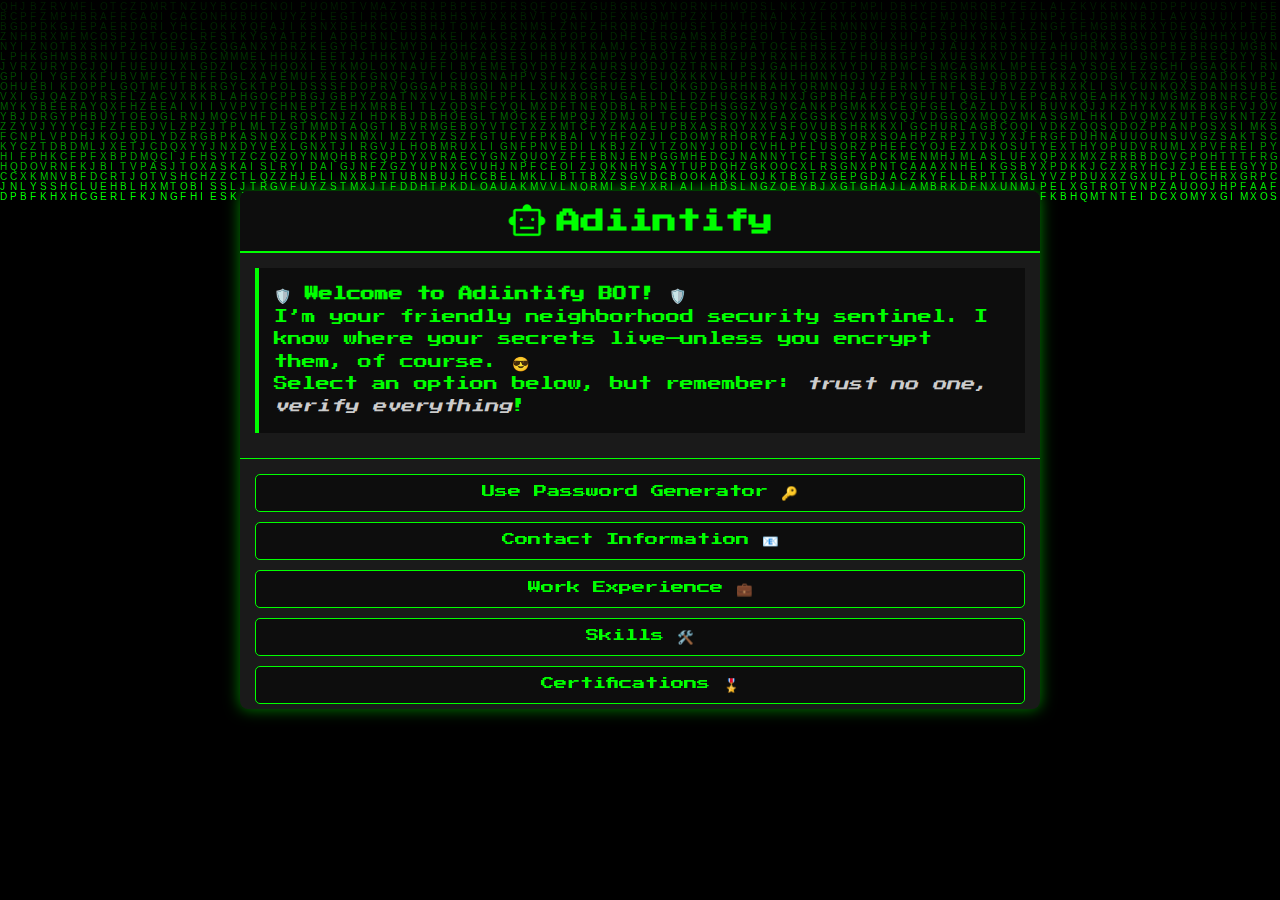
<file: bot/index.html>
<!DOCTYPE html>
<html lang="en">

<head>
    <meta charset="UTF-8" />
    <meta name="viewport" content="width=device-width, initial-scale=1" />
    <title>Adiintify Bot</title>
    <link rel="stylesheet" href="sty.css" />
    <link rel="icon" href="bot.ico" type="image/x-icon" />
    <link href="https://fonts.googleapis.com/css2?family=Press+Start+2P&display=swap" rel="stylesheet" />
</head>

<body>
    <canvas id="canvas"></canvas>

    <div class="chatbot-container">
        <div class="chatbot-header">
            <img src="bot.png" alt="Bot Icon" class="bot-icon" />
            <h2>Adiintify</h2>
        </div>

        <div class="chatbot-messages" id="chatbotMessages">
            <div class="chatbot-message">
                <p><b>🛡️ Welcome to Adiintify BOT! 🛡️</b></p>
                <p>
                    I’m your friendly neighborhood security sentinel. I know where your
                    secrets live—unless you encrypt them, of course. 😎<br />
                    Select an option below, but remember: <i>trust no one, verify everything</i>!
                </p>
            </div>
        </div>

        <div class="chatbot-options">
            <button onclick="reply('passwordGenerator')">
                Use Password Generator 🔑
            </button>
            <button onclick="reply('contact')">Contact Information 📧</button>
            <button onclick="reply('work')">Work Experience 💼</button>
            <button onclick="reply('skills')">Skills 🛠️</button>
            <button onclick="reply('certifications')">Certifications 🎖️</button>
            <button onclick="reply('projects')">Projects 🚧</button>
            <button onclick="reply('education')">Education 🎓</button>
            <button onclick="reply('community')">Community Contributions 🌐</button>
            <button onclick="reply('github')">GitHub 🐙</button>
            <button onclick="reply('linkedin')">LinkedIn 🔗</button>
            <button onclick="reply('medium')">Medium ✍️</button>
            <button onclick="reply('credly')">Credly 📜</button>
            <button onclick="reply('holopin')">Holopin 🎫</button>
            <button onclick="reply('twitter')">Twitter 🐦</button>
        </div>
    </div>

    <script src="scc.js"></script>
</body>

</html>
</file>
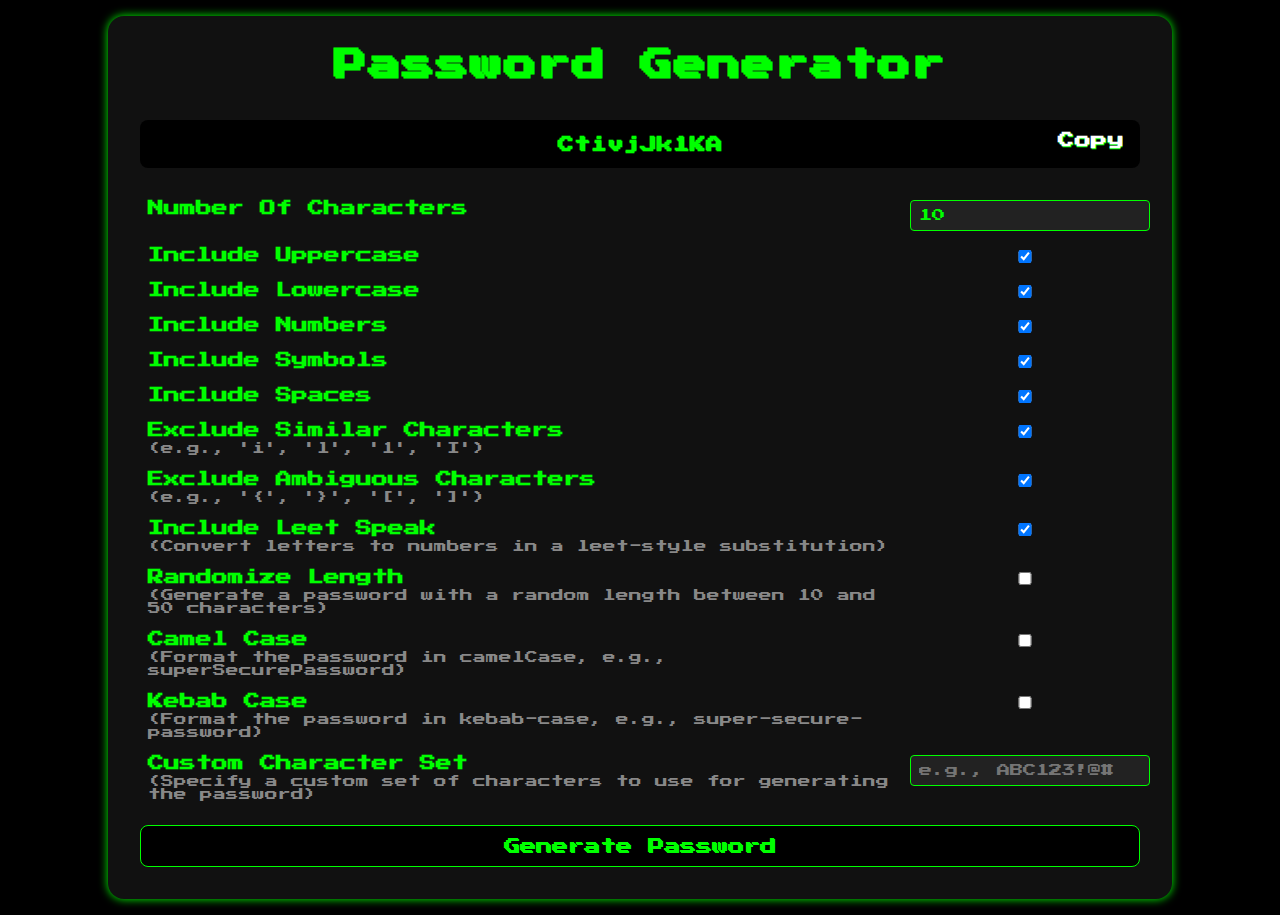
<file: password_generator/index.html>
<!DOCTYPE html>
<html lang="en">

<head>
    <meta charset="UTF-8">
    <meta name="viewport" content="width=device-width, initial-scale=1.0">
    <meta http-equiv="X-UA-Compatible" content="ie=edge">
    <script src="script.js" defer></script>
    <link rel="stylesheet" href="style.css">
    <title>Password Generator</title>
    <link rel="icon" href="favicon.ico" type="image/x-icon">
    <style>
        .form-table {
            width: 100%;
            border-collapse: collapse;
        }

        .form-table td {
            padding: 0.5rem;
            vertical-align: top;
        }

        .form-table label {
            font-weight: bold;
        }

        .form-table small {
            display: block;
            font-size: 0.8rem;
            color: #888;
        }
    </style>
</head>

<body>
    <div class="container">
        <h1 class="title blink">Password Generator</h1>
        <h3 class="password-display" id="passwordDisplay">***************</h3>

        <form id="passwordGeneratorForm" class="form">
            <table class="form-table">
                <tr>
                    <td>
                        <label for="characterAmountNumber">Number Of Characters</label>
                    </td>
                    <td><input class="number-input" type="number" min="1" max="50" value="10"
                            id="characterAmountNumber"></td>
                </tr>
                <tr>
                    <td>
                        <label for="includeUppercase">Include Uppercase</label>
                    </td>
                    <td><input type="checkbox" id="includeUppercase" checked></td>
                </tr>
                <tr>
                    <td>
                        <label for="includeLowercase">Include Lowercase</label>
                    </td>
                    <td><input type="checkbox" id="includeLowercase" checked></td>
                </tr>
                <tr>
                    <td>
                        <label for="includeNumbers">Include Numbers</label>
                    </td>
                    <td><input type="checkbox" id="includeNumbers" checked></td>
                </tr>
                <tr>
                    <td>
                        <label for="includeSymbols">Include Symbols</label>
                    </td>
                    <td><input type="checkbox" id="includeSymbols" checked></td>
                </tr>
                <tr>
                    <td>
                        <label for="includeSpaces">Include Spaces</label>
                    </td>
                    <td><input type="checkbox" id="includeSpaces" checked></td>
                </tr>
                <tr>
                    <td>
                        <label for="excludeSimilarCharacters">Exclude Similar Characters</label>
                        <small>(e.g., 'i', 'l', '1', 'I')</small>
                    </td>
                    <td><input type="checkbox" id="excludeSimilarCharacters" checked></td>
                </tr>
                <tr>
                    <td>
                        <label for="excludeAmbiguousCharacters">Exclude Ambiguous Characters</label>
                        <small>(e.g., '{', '}', '[', ']')</small>
                    </td>
                    <td><input type="checkbox" id="excludeAmbiguousCharacters" checked></td>
                </tr>
                <tr>
                    <td>
                        <label for="includeLeetSpeak">Include Leet Speak</label>
                        <small>(Convert letters to numbers in a leet-style substitution)</small>
                    </td>
                    <td><input type="checkbox" id="includeLeetSpeak" checked></td>
                </tr>
                <tr>
                    <td>
                        <label for="randomizeLength">Randomize Length</label>
                        <small>(Generate a password with a random length between 10 and 50 characters)</small>
                    </td>
                    <td><input type="checkbox" id="randomizeLength"></td>
                </tr>
                <tr>
                    <td>
                        <label for="camelCase">Camel Case</label>
                        <small>(Format the password in camelCase, e.g., superSecurePassword)</small>
                    </td>
                    <td><input type="checkbox" id="camelCase"></td>
                </tr>
                <tr>
                    <td>
                        <label for="kebabCase">Kebab Case</label>
                        <small>(Format the password in kebab-case, e.g., super-secure-password)</small>
                    </td>
                    <td><input type="checkbox" id="kebabCase"></td>
                </tr>
                <tr>
                    <td>
                        <label for="customCharacterSet">Custom Character Set</label>
                        <small>(Specify a custom set of characters to use for generating the password)</small>
                    </td>
                    <td><input type="text" id="customCharacterSet" placeholder="e.g., ABC123!@#"></td>
                </tr>
            </table>

            <button type="submit" class="btn">Generate Password</button>
        </form>
    </div>
</body>

</html>
</file>
<file: password_generator/style.css>
@import url("https://fonts.googleapis.com/css?family=Press+Start+2P&display=swap");

:root {
  --main-color: #0f0;
  --main-font: "Press Start 2P", monospace;
}

body {
  background-color: #000;
  color: var(--main-color);
  font-family: var(--main-font);
  margin: 0;
  display: flex;
  justify-content: center;
  align-items: center;
  min-height: 100vh;
}

.container {
  display: flex;
  flex-direction: column;
  align-items: center;
  background-color: #111;
  padding: 2rem;
  border-radius: 1rem;
  box-shadow: 0 0 10px var(--main-color);
  max-width: 1000px;
  width: 100%;
  margin: 1rem;
}

.title {
  margin: 0 0 1.5rem 0;
  text-align: center;
  font-size: 2rem;
  letter-spacing: 2px;
  text-shadow: 2px 2px var(--main-color);
}

.form {
  width: 100%;
}

.form-table {
  width: 100%;
  border-collapse: collapse;
}

.form-table td {
  padding: 0.5rem;
  vertical-align: top;
}

.form-table label {
  font-weight: bold;
  color: var(--main-color);
}

.form-table small {
  display: block;
  font-size: 0.8rem;
  color: #888;
  margin-top: 0.25rem;
}

.number-input,
.form-table input[type="text"],
.form-table input[type="checkbox"] {
  width: 100%;
  padding: 0.5rem;
  font-family: var(--main-font);
  background-color: #222;
  color: var(--main-color);
  border: 1px solid var(--main-color);
  border-radius: 0.25rem;
}

.password-display {
  background-color: #000;
  color: var(--main-color);
  padding: 1rem;
  height: auto;
  width: calc(100% - (1rem * 2));
  overflow-wrap: anywhere;
  display: flex;
  justify-content: center;
  align-items: center;
  word-break: normal;
  border-radius: 0.5rem;
  font-size: 1rem;
  letter-spacing: 0.5px;
  text-shadow: 0.5px 0.5px var(--main-color);
  position: relative;
  margin-bottom: 1.5rem;
}

.password-display::after {
  content: "Copy";
  position: absolute;
  right: 0.5rem;
  top: 0.5rem;
  padding: 0.25rem 0.5rem;
  border-radius: 0.25rem;
  background-color: #000;
  color: #fff;
  cursor: pointer;
  transition: 0.3s ease;
}

.btn {
  background-color: #000;
  border: 0.1rem solid var(--main-color);
  color: var(--main-color);
  padding: 0.75rem 1rem;
  cursor: pointer;
  font-family: var(--main-font);
  font-size: 1rem;
  border-radius: 0.5rem;
  text-transform: none;
  letter-spacing: normal;
  text-shadow: 0.5px 0.5px var(--main-color);
  transition: 0.3s ease;
  width: 100%;
  margin-top: 1rem;
}

.btn:hover {
  background-color: #fff;
  color: #000;
}

@media only screen and (max-width: 768px) {
  .container {
    padding: 1.5rem;
  }

  .title {
    font-size: 1.5rem;
  }

  .password-display {
    font-size: 0.8rem;
  }
}

.blink {
  animation: blinking 1s infinite;
}

@keyframes blinking {
  0% {
    opacity: 1;
  }
  50% {
    opacity: 0;
  }
  100% {
    opacity: 1;
  }
}

input[type="checkbox"]:hover,
input[type="range"]:hover {
  border-color: var(--main-color);
}

input[type="checkbox"]:checked {
  background-color: var(--main-color);
}
</file>
<file: bot/sty.css>
/* Resetting margin and padding */
* {
  margin: 0;
  padding: 0;
  box-sizing: border-box; /* Ensure padding and border are included in width/height */
}

/* Canvas should cover the entire screen */
canvas {
  display: block;
  position: absolute;
  top: 0;
  left: 0;
  z-index: -1; /* Send canvas behind other content */
}

/* Overall Body Styles */
body {
  font-family: "Press Start 2P", cursive;
  background: #000;
  color: #00ff00;
  display: flex;
  justify-content: center;
  align-items: center;
  height: 100vh;
  margin: 0;
  overflow: hidden; /* Prevent scrollbars */
}

/* Chatbot Container */
.chatbot-container {
  width: 90%;
  max-width: 800px;
  background-color: #1a1a1a;
  border-radius: 8px;
  box-shadow: 0px 0px 15px rgba(0, 255, 0, 0.5);
  overflow: hidden;
  z-index: 1;
  display: flex;
  flex-direction: column;
  max-height: 90vh; /* Prevent the container from exceeding the viewport height */
}

/* Chatbot Header */
.chatbot-header {
  background-color: #0d0d0d;
  padding: 10px;
  text-align: center;
  color: #00ff00;
  border-bottom: 2px solid #00ff00;
  display: flex;
  align-items: center;
  justify-content: center;
}

.bot-icon {
  width: 40px;
  height: 40px;
  margin-right: 10px;
}

/* Chatbot Messages */
.chatbot-messages {
  padding: 15px;
  flex-grow: 1;
  overflow-y: auto;
  border-bottom: 1px solid #00ff00;
  font-size: 14px; /* Slightly larger for better readability */
}

/* Chatbot Message Styles */
.chatbot-message {
  margin-bottom: 10px;
  padding: 15px;
  background-color: #0d0d0d;
  border-left: 4px solid #00ff00;
  font-family: "Press Start 2P", cursive;
  color: #00ff00;
  line-height: 1.6; /* Improved readability */
}

/* List Styles */
.chatbot-message ul {
  padding-left: 20px;
  list-style-type: disc; /* Disc bullets */
}

.chatbot-message li {
  margin-bottom: 8px; /* Space between items */
}

/* Emphasize Important Points */
.chatbot-message b {
  color: #00ff00;
}

.chatbot-message i {
  color: #cccccc;
}

/* Chatbot Options */
.chatbot-options {
  padding: 10px;
  text-align: center;
  display: flex;
  flex-wrap: wrap; /* Make buttons wrap on smaller screens */
  justify-content: center;
  overflow-y: auto;
  max-height: 250px; /* Constrain the height of options area */
}

.chatbot-options button {
  background-color: #0d0d0d;
  color: #00ff00;
  border: 1px solid #00ff00;
  padding: 10px 20px;
  margin: 5px;
  border-radius: 5px;
  cursor: pointer;
  font-family: "Press Start 2P", cursive;
  flex-grow: 1;
  min-width: 120px;
  width: 100%; /* Full-width buttons */
}

/* Button Hover Effect */
chatbot-options button:hover {
  background-color: #00ff00;
  color: #0f0f0f;
}

/* Responsive Adjustments */
@media only screen and (max-width: 600px) {
  .chatbot-container {
    width: 100%;
    height: 100vh;
    border-radius: 0; /* Remove border-radius on small screens for full screen effect */
  }

  .chatbot-messages {
    height: 50vh; /* Reduced height for smaller screens */
    padding: 10px;
  }

  .chatbot-message {
    font-size: 12px;
    padding: 10px;
  }

  .chatbot-options {
    max-height: 40vh; /* Allow more room for buttons on smaller screens */
  }

  .chatbot-options button {
    width: 100%; /* Full-width buttons on small screens */
    margin: 5px 0;
  }
}

/* Social Links */
.social-links {
  text-align: center;
  margin-top: 20px;
}

.social-links a {
  color: #00ff00;
  text-decoration: none;
  margin: 0 10px;
  font-family: "Press Start 2P", cursive;
  font-size: 14px;
}

.social-links a:hover {
  color: #0f0f0f;
  background-color: #00ff00;
  padding: 2px 5px;
  border-radius: 5px;
}

/* Improved Scrollbar Styles */
::-webkit-scrollbar {
  width: 12px;
}

::-webkit-scrollbar-track {
  background: #1a1a1a;
}

::-webkit-scrollbar-thumb {
  background-color: #00ff00;
  border-radius: 6px;
  border: 3px solid #1a1a1a;
}

::-webkit-scrollbar-thumb:hover {
  background-color: #00cc00;
}

.chatbot-messages::-webkit-scrollbar,
.chatbot-options::-webkit-scrollbar {
  width: 10px;
}

.chatbot-messages::-webkit-scrollbar-thumb,
.chatbot-options::-webkit-scrollbar-thumb {
  background-color: #00ff00;
  border-radius: 6px;
  border: 2px solid #1a1a1a;
}

.chatbot-messages::-webkit-scrollbar-thumb:hover,
.chatbot-options::-webkit-scrollbar-thumb:hover {
  background-color: #00cc00;
}

.chatbot-messages {
  scrollbar-width: thin;
  scrollbar-color: #00ff00 #1a1a1a;
}

.chatbot-options {
  scrollbar-width: thin;
  scrollbar-color: #00ff00 #1a1a1a;
}
</file>
